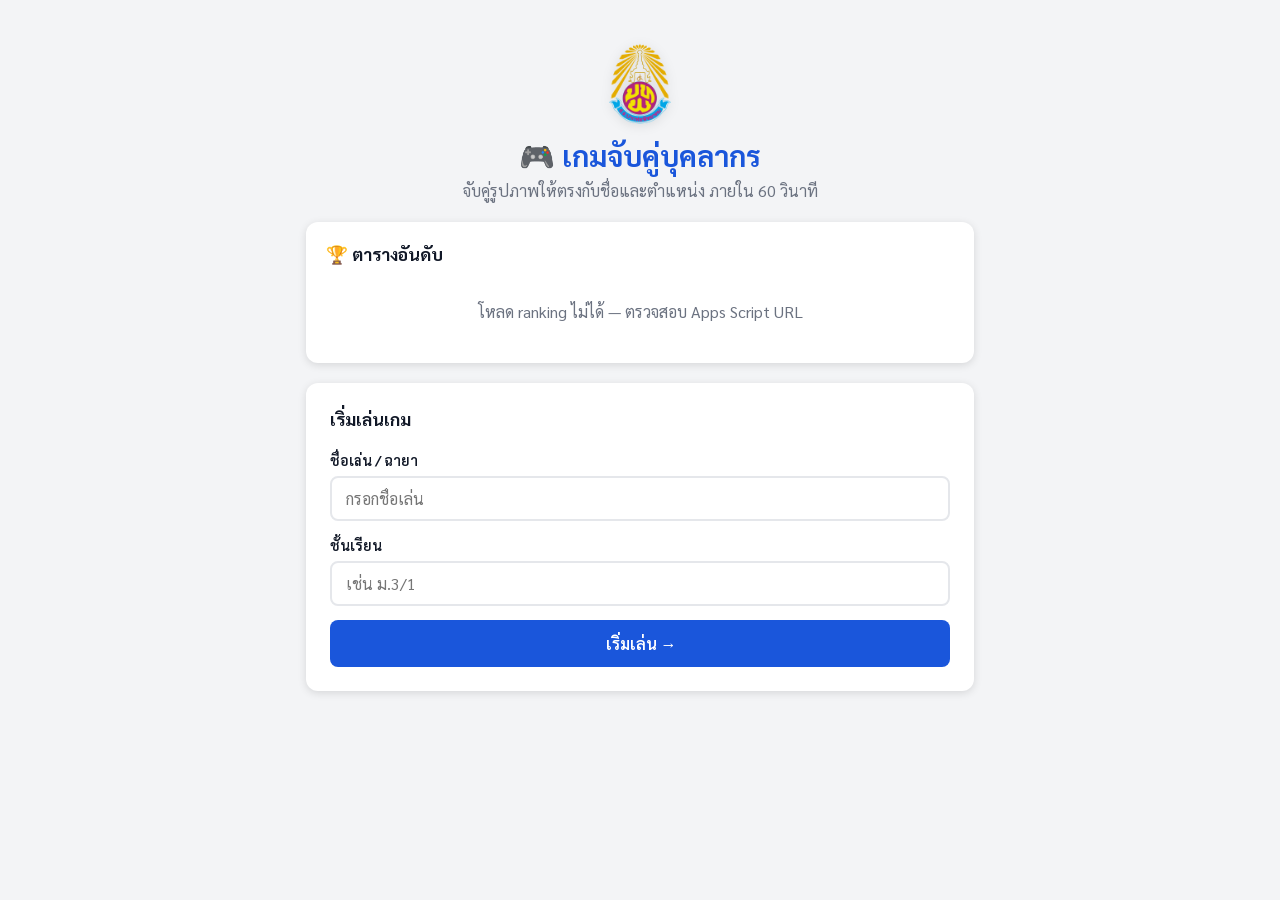
<file: index.html>
<!DOCTYPE html>
<html lang="th">
<head>
  <meta charset="UTF-8">
  <meta name="viewport" content="width=device-width, initial-scale=1.0">
  <title>เกมจับคู่บุคลากร</title>
  <link rel="preconnect" href="https://fonts.googleapis.com">
  <link href="https://fonts.googleapis.com/css2?family=Sarabun:wght@400;600;700&display=swap" rel="stylesheet">
  <link rel="stylesheet" href="style.css">
</head>
<body>
  <div class="page-wrapper">

    <header class="site-header">
      <img src="image/logo.gif" alt="โลโก้โรงเรียน" class="school-logo" width="80" height="80">
      <h1>🎮 เกมจับคู่บุคลากร</h1>
      <p>จับคู่รูปภาพให้ตรงกับชื่อและตำแหน่ง ภายใน 60 วินาที</p>
    </header>

    <!-- Ranking -->
    <section class="ranking-card">
      <h2>🏆 ตารางอันดับ</h2>
      <div id="rankingLoading" class="loading-text">กำลังโหลด...</div>
      <table id="rankingTable" class="ranking-table hidden">
        <thead>
          <tr>
            <th>อันดับ</th>
            <th>ชื่อ</th>
            <th>ชั้น</th>
            <th>คะแนน</th>
            <th>เวลา (วิ)</th>
          </tr>
        </thead>
        <tbody id="rankingBody"></tbody>
      </table>
      <p id="rankingEmpty" class="loading-text hidden">ยังไม่มีข้อมูล — เป็นคนแรกที่เล่นกัน!</p>
    </section>

    <!-- Register -->
    <section class="register-card">
      <h2>เริ่มเล่นเกม</h2>
      <form id="registerForm">
        <div class="form-group">
          <label for="playerName">ชื่อเล่น / ฉายา</label>
          <input type="text" id="playerName" placeholder="กรอกชื่อเล่น" required maxlength="30" autocomplete="off">
        </div>
        <div class="form-group">
          <label for="playerClass">ชั้นเรียน</label>
          <input type="text" id="playerClass" placeholder="เช่น ม.3/1" required maxlength="20" autocomplete="off">
        </div>
        <button type="submit" class="btn-primary">เริ่มเล่น →</button>
      </form>
    </section>

  </div>

  <script src="config.js"></script>
  <script src="index.js"></script>
</body>
</html>
</file>
<file: style.css>
:root {
  --primary: #1a56db;
  --primary-dark: #1341a8;
  --primary-light: #e8f0fe;
  --success: #0e9f6e;
  --error: #e02424;
  --warning: #ff5a1f;
  --text: #111827;
  --text-muted: #6b7280;
  --border: #e5e7eb;
  --bg: #f3f4f6;
  --white: #ffffff;
  --shadow: 0 2px 8px rgba(0,0,0,0.12);
  --radius: 12px;
}

* { box-sizing: border-box; margin: 0; padding: 0; }

body {
  font-family: 'Sarabun', system-ui, -apple-system, sans-serif;
  background: var(--bg);
  color: var(--text);
  font-size: 15px;
  line-height: 1.4;
}

/* ===== INDEX PAGE ===== */

.page-wrapper {
  max-width: 700px;
  margin: 0 auto;
  padding: 20px 16px 40px;
}

.site-header {
  text-align: center;
  padding: 24px 0 20px;
}

.school-logo {
  width: 80px;
  height: 80px;
  object-fit: contain;
  margin-bottom: 6px;
  filter: drop-shadow(0 2px 6px rgba(0,0,0,0.12));
}

.site-header h1 {
  font-size: 1.8rem;
  font-weight: 700;
  color: var(--primary);
}

.site-header p {
  color: var(--text-muted);
  margin-top: 4px;
}

/* Ranking */
.ranking-card {
  background: var(--white);
  border-radius: var(--radius);
  box-shadow: var(--shadow);
  padding: 20px;
  margin-bottom: 20px;
}

.ranking-card h2 {
  font-size: 1.1rem;
  font-weight: 700;
  margin-bottom: 14px;
  display: flex;
  align-items: center;
  gap: 6px;
}

.ranking-table {
  width: 100%;
  border-collapse: collapse;
  font-size: 0.9rem;
}

.ranking-table th {
  background: var(--primary-light);
  color: var(--primary);
  font-weight: 600;
  padding: 8px 10px;
  text-align: left;
}

.ranking-table th:nth-child(1),
.ranking-table td:nth-child(1) { text-align: center; width: 44px; }
.ranking-table th:nth-child(4),
.ranking-table td:nth-child(4),
.ranking-table th:nth-child(5),
.ranking-table td:nth-child(5) { text-align: center; }

.ranking-table td {
  padding: 8px 10px;
  border-bottom: 1px solid var(--border);
}

.ranking-table tr:last-child td { border-bottom: none; }

.ranking-table tr:nth-child(even) td { background: #f9fafb; }

.rank-badge {
  display: inline-block;
  width: 26px;
  height: 26px;
  border-radius: 50%;
  font-weight: 700;
  font-size: 0.8rem;
  line-height: 26px;
  text-align: center;
}

.rank-1 { background: #fbbf24; color: #92400e; }
.rank-2 { background: #9ca3af; color: var(--white); }
.rank-3 { background: #cd7c2e; color: var(--white); }

.score-pill {
  display: inline-block;
  background: var(--primary-light);
  color: var(--primary);
  border-radius: 20px;
  padding: 2px 10px;
  font-weight: 700;
  font-size: 0.85rem;
}

.loading-text {
  text-align: center;
  color: var(--text-muted);
  padding: 20px 0;
}

/* Register form */
.register-card {
  background: var(--white);
  border-radius: var(--radius);
  box-shadow: var(--shadow);
  padding: 24px;
}

.register-card h2 {
  font-size: 1.1rem;
  font-weight: 700;
  margin-bottom: 18px;
}

.form-group {
  margin-bottom: 14px;
}

.form-group label {
  display: block;
  font-weight: 600;
  margin-bottom: 6px;
  font-size: 0.9rem;
}

.form-group input {
  width: 100%;
  padding: 10px 14px;
  border: 2px solid var(--border);
  border-radius: 8px;
  font-size: 1rem;
  font-family: inherit;
  transition: border-color 0.2s;
  outline: none;
}

.form-group input:focus {
  border-color: var(--primary);
}

.btn-primary {
  display: block;
  width: 100%;
  padding: 13px;
  background: var(--primary);
  color: var(--white);
  border: none;
  border-radius: 8px;
  font-size: 1rem;
  font-family: inherit;
  font-weight: 600;
  cursor: pointer;
  margin-top: 8px;
  transition: background 0.2s, transform 0.1s;
}

.btn-primary:hover { background: var(--primary-dark); }
.btn-primary:active { transform: scale(0.98); }

/* ===== GAME PAGE ===== */

.game-page {
  display: flex;
  flex-direction: column;
  height: 100dvh;
  overflow: hidden;
  background: var(--bg);
}

/* School logo in game header */
.game-logo {
  width: 36px;
  height: 36px;
  object-fit: contain;
  flex-shrink: 0;
  filter: drop-shadow(0 1px 3px rgba(0,0,0,0.3));
}

/* Logo in result modal */
.modal-logo {
  width: 64px;
  height: 64px;
  object-fit: contain;
  margin-bottom: 4px;
}

/* Header */
.game-header {
  background: var(--primary);
  color: var(--white);
  padding: 10px 14px;
  display: flex;
  align-items: center;
  gap: 10px;
  flex-shrink: 0;
  box-shadow: 0 2px 6px rgba(0,0,0,0.2);
}

.player-name {
  flex: 1;
  font-weight: 600;
  font-size: 0.9rem;
  white-space: nowrap;
  overflow: hidden;
  text-overflow: ellipsis;
}

.timer-box {
  display: flex;
  flex-direction: column;
  align-items: center;
  background: rgba(255,255,255,0.15);
  border-radius: 8px;
  padding: 4px 12px;
  min-width: 70px;
}

.timer-label {
  font-size: 0.65rem;
  opacity: 0.8;
  letter-spacing: 0.05em;
  text-transform: uppercase;
}

.timer-value {
  font-size: 1.3rem;
  font-weight: 700;
  letter-spacing: 0.02em;
  font-variant-numeric: tabular-nums;
}

.timer-box.urgent { background: var(--error); animation: pulse 1s infinite; }

@keyframes pulse {
  0%, 100% { opacity: 1; }
  50% { opacity: 0.7; }
}

.score-box {
  display: flex;
  flex-direction: column;
  align-items: center;
  background: rgba(255,255,255,0.15);
  border-radius: 8px;
  padding: 4px 12px;
  min-width: 60px;
}

.score-label { font-size: 0.65rem; opacity: 0.8; letter-spacing: 0.05em; text-transform: uppercase; }
.score-value { font-size: 1.3rem; font-weight: 700; }

/* Score banner */
.score-banner {
  flex-shrink: 0;
  background: #fef9c3;
  border-bottom: 2px solid #fbbf24;
  padding: 7px 16px;
  text-align: center;
  font-weight: 600;
  font-size: 0.9rem;
  color: #78350f;
}

.score-banner.perfect {
  background: #d1fae5;
  border-color: #059669;
  color: #064e3b;
}

/* Game body: slots + tray */
.game-body {
  flex: 1;
  display: flex;
  flex-direction: column;
  overflow: hidden;
}

/* Slots area */
.slots-area {
  flex: 1;
  overflow-y: auto;
  padding: 10px 10px 0;
}

.slots-grid {
  display: flex;
  flex-direction: column;
  gap: 6px;
  padding-bottom: 10px;
}

.slot-card {
  background: var(--white);
  border-radius: 10px;
  border: 2px dashed var(--border);
  display: flex;
  align-items: center;
  gap: 10px;
  padding: 8px 10px;
  cursor: pointer;
  transition: border-color 0.2s, background 0.2s, transform 0.1s;
  min-height: 68px;
  user-select: none;
}

.slot-card:hover { border-color: var(--primary); }
.slot-card.drop-ready { border-color: var(--primary); background: var(--primary-light); }
.slot-card.correct { border-color: var(--success); background: #f0fdf4; border-style: solid; }
.slot-card.wrong { border-color: var(--error); background: #fef2f2; border-style: solid; }

.slot-photo-area {
  width: 50px;
  height: 62px;
  border-radius: 6px;
  background: var(--bg);
  border: 1px solid var(--border);
  overflow: hidden;
  flex-shrink: 0;
  display: flex;
  align-items: center;
  justify-content: center;
  font-size: 1.4rem;
}

.slot-photo-area img {
  width: 100%;
  height: 100%;
  object-fit: cover;
  object-position: top;
}

.slot-info { flex: 1; min-width: 0; }

.slot-name {
  font-weight: 700;
  font-size: 0.88rem;
  color: var(--text);
  line-height: 1.3;
}

.slot-position {
  font-size: 0.78rem;
  color: var(--text-muted);
  margin-top: 2px;
  line-height: 1.3;
}

.slot-result-icon {
  font-size: 1.4rem;
  flex-shrink: 0;
  display: none;
}

.slot-card.correct .slot-result-icon,
.slot-card.wrong .slot-result-icon { display: block; }

/* Photo tray (bottom, horizontal scroll) */
.photo-tray {
  flex-shrink: 0;
  background: #1e293b;
  border-top: 3px solid var(--primary);
  padding: 8px 8px 6px;
}

.tray-label {
  font-size: 0.7rem;
  color: #94a3b8;
  letter-spacing: 0.06em;
  text-transform: uppercase;
  margin-bottom: 6px;
  padding: 0 2px;
}

.photo-row {
  display: flex;
  gap: 6px;
  overflow-x: auto;
  padding-bottom: 4px;
  scrollbar-width: thin;
  scrollbar-color: #334155 transparent;
}

.photo-row::-webkit-scrollbar { height: 4px; }
.photo-row::-webkit-scrollbar-track { background: transparent; }
.photo-row::-webkit-scrollbar-thumb { background: #334155; border-radius: 2px; }

.photo-card {
  flex-shrink: 0;
  width: 58px;
  cursor: pointer;
  border-radius: 8px;
  overflow: hidden;
  border: 2.5px solid transparent;
  transition: border-color 0.15s, transform 0.15s, opacity 0.15s;
  background: #334155;
  position: relative;
}

.photo-card:hover { transform: translateY(-2px); }
.photo-card.selected { border-color: #facc15; transform: translateY(-3px); }
.photo-card.placed { opacity: 0.3; pointer-events: none; }

.photo-card img {
  width: 100%;
  height: 72px;
  object-fit: cover;
  object-position: top;
  display: block;
}

/* View button — mobile: absolute corner icon */
.view-btn {
  position: absolute;
  bottom: 4px;
  right: 4px;
  width: 26px;
  height: 26px;
  border-radius: 50%;
  background: rgba(0,0,0,0.6);
  border: 1.5px solid rgba(255,255,255,0.3);
  color: #fff;
  font-size: 13px;
  cursor: pointer;
  display: flex;
  align-items: center;
  justify-content: center;
  z-index: 2;
  padding: 0;
  line-height: 1;
}

.view-btn .view-text { display: none; }
.view-btn:hover { background: rgba(0,0,0,0.85); }

/* Submit bar */
.submit-bar {
  flex-shrink: 0;
  padding: 8px 12px;
  background: var(--white);
  border-top: 1px solid var(--border);
}

.btn-submit {
  width: 100%;
  padding: 12px;
  background: var(--success);
  color: var(--white);
  border: none;
  border-radius: 8px;
  font-size: 1rem;
  font-family: inherit;
  font-weight: 700;
  cursor: pointer;
  letter-spacing: 0.02em;
  transition: background 0.2s, transform 0.1s;
}

.btn-submit:hover { background: #057a55; }
.btn-submit:active { transform: scale(0.98); }
.btn-submit:disabled { background: #9ca3af; cursor: not-allowed; }

/* ===== MODAL ===== */

.modal-overlay {
  position: fixed;
  inset: 0;
  background: rgba(0,0,0,0.6);
  display: flex;
  align-items: center;
  justify-content: center;
  z-index: 100;
  padding: 16px;
  backdrop-filter: blur(3px);
}

.modal-overlay.hidden { display: none; }

.modal-box {
  background: var(--white);
  border-radius: 16px;
  padding: 28px 24px;
  max-width: 420px;
  width: 100%;
  text-align: center;
  box-shadow: 0 20px 60px rgba(0,0,0,0.3);
  animation: slideUp 0.25s ease;
  max-height: 92dvh;
  overflow-y: auto;
}

@keyframes slideUp {
  from { transform: translateY(30px); opacity: 0; }
  to { transform: translateY(0); opacity: 1; }
}

.modal-emoji { font-size: 2.5rem; margin-bottom: 4px; }

.modal-box h2 { font-size: 1.4rem; font-weight: 700; margin-bottom: 4px; }
.modal-box .subtitle { color: var(--text-muted); font-size: 0.9rem; margin-bottom: 20px; }

.big-score {
  font-size: 4rem;
  font-weight: 700;
  color: var(--primary);
  line-height: 1;
}

.score-of { font-size: 1rem; color: var(--text-muted); margin-bottom: 16px; }

.time-taken {
  display: inline-block;
  background: var(--primary-light);
  color: var(--primary);
  border-radius: 20px;
  padding: 4px 16px;
  font-weight: 600;
  font-size: 0.9rem;
  margin-bottom: 20px;
}

.check-detail {
  color: var(--text-muted);
  font-size: 0.95rem;
  margin-bottom: 22px;
  background: var(--bg);
  border-radius: 8px;
  padding: 8px 14px;
  display: inline-block;
}

.btn-continue {
  display: block;
  width: 100%;
  padding: 13px;
  background: var(--primary);
  color: var(--white);
  border: none;
  border-radius: 8px;
  font-size: 1.05rem;
  font-family: inherit;
  font-weight: 700;
  cursor: pointer;
  transition: background 0.2s, transform 0.1s;
}

.btn-continue:hover { background: var(--primary-dark); }
.btn-continue:active { transform: scale(0.98); }

.save-status {
  color: var(--text-muted);
  font-size: 0.85rem;
  margin-bottom: 16px;
  min-height: 20px;
}

.save-status.saved { color: var(--success); }
.save-status.error { color: var(--error); }

.btn-home {
  display: block;
  width: 100%;
  padding: 12px;
  background: var(--primary);
  color: var(--white);
  border: none;
  border-radius: 8px;
  font-size: 1rem;
  font-family: inherit;
  font-weight: 600;
  cursor: pointer;
  transition: background 0.2s;
}

.btn-home:hover { background: var(--primary-dark); }
.btn-home:disabled {
  background: #9ca3af;
  cursor: not-allowed;
  animation: pulse 1.2s infinite;
}

/* iPad / Desktop layout (768px+) */
@media (min-width: 768px) {
  body { font-size: 16px; }

  .game-header { padding: 12px 20px; gap: 16px; }
  .player-name { font-size: 1rem; }

  .timer-box, .score-box { padding: 6px 18px; min-width: 90px; }
  .timer-value, .score-value { font-size: 1.6rem; }
  .timer-label, .score-label { font-size: 0.7rem; }

  .game-body { flex-direction: row; }

  /* Photo tray becomes a left sidebar */
  .photo-tray {
    width: 240px;
    border-top: none;
    border-right: 3px solid var(--primary);
    padding: 14px 10px;
    order: -1;
    display: flex;
    flex-direction: column;
  }

  .tray-label { font-size: 0.72rem; margin-bottom: 10px; }

  .photo-row {
    flex-direction: column;
    overflow-x: visible;
    overflow-y: auto;
    flex: 1;
    padding-bottom: 0;
    gap: 6px;
    scrollbar-width: thin;
    scrollbar-color: #334155 transparent;
  }

  .photo-card {
    width: 100%;
    display: flex;
    align-items: center;
    gap: 10px;
    border-radius: 10px;
    padding: 6px 8px;
    min-height: 64px;
  }

  .photo-card img {
    width: 50px;
    height: 62px;
    flex-shrink: 0;
    border-radius: 6px;
  }

  .photo-card img {
    border-radius: 6px;
  }

  /* Desktop: ปุ่มดูรูป ใช้พื้นที่ว่างด้านขวา */
  .view-btn {
    position: static;
    width: auto;
    height: 32px;
    border-radius: 16px;
    padding: 0 12px;
    font-size: 0.8rem;
    background: rgba(255,255,255,0.1);
    border: 1px solid rgba(255,255,255,0.25);
    color: #cbd5e1;
    margin-left: auto;
    flex-shrink: 0;
  }

  .view-btn .view-icon { font-size: 0.85rem; }
  .view-btn .view-text { display: inline; font-size: 0.8rem; }

  /* Slots area — 2 columns grid */
  .slots-area { padding: 12px 16px 0; }

  .slots-grid {
    display: grid;
    grid-template-columns: 1fr 1fr;
    gap: 10px;
  }

  .slot-card {
    min-height: 90px;
    padding: 10px 12px;
    border-radius: 12px;
    gap: 12px;
  }

  .slot-photo-area {
    width: 60px;
    height: 74px;
    font-size: 1.8rem;
  }

  .slot-name { font-size: 0.92rem; }
  .slot-position { font-size: 0.82rem; }
  .slot-result-icon { font-size: 1.6rem; }

  /* Submit bar */
  .submit-bar { padding: 10px 16px; }
  .btn-submit { font-size: 1.05rem; padding: 14px; }
}

/* Large iPad / landscape (1024px+) — more breathing room */
@media (min-width: 1024px) {
  .photo-tray { width: 270px; }

  .photo-card { min-height: 72px; gap: 12px; }
  .photo-card img { width: 58px; height: 72px; }

  .slot-card { min-height: 100px; padding: 12px 14px; }
  .slot-photo-area { width: 68px; height: 84px; }
  .slot-name { font-size: 0.95rem; }
  .slot-position { font-size: 0.84rem; }
}

/* ===== HINT + SURRENDER CARDS (ทำเหมือน timer-box) ===== */
.hint-box, .surrender-box {
  display: flex;
  flex-direction: column;
  align-items: center;
  border-radius: 8px;
  padding: 4px 10px;
  min-width: 52px;
  cursor: pointer;
  transition: background 0.2s, transform 0.1s;
  flex-shrink: 0;
  user-select: none;
}

.hint-box {
  background: rgba(251,191,36,0.25);
  border: 1.5px solid rgba(251,191,36,0.45);
  opacity: 0.55;
}

.hint-box.active {
  background: rgba(251,191,36,0.45);
  border-color: rgba(251,191,36,0.85);
  opacity: 1;
  animation: hintInvite 1.2s ease-in-out infinite;
}

@keyframes hintInvite {
  0%, 100% { background: rgba(251,191,36,0.45); box-shadow: none; transform: scale(1); }
  50%       { background: rgba(251,191,36,0.75); box-shadow: 0 0 12px 3px rgba(251,191,36,0.5); transform: scale(1.06); }
}

.hint-box.active:hover {
  animation: none;
  background: rgba(251,191,36,0.65);
}

.hint-box.depleted {
  background: rgba(255,255,255,0.06);
  border-color: transparent;
  opacity: 0.25;
  cursor: not-allowed;
}

.surrender-box {
  background: rgba(239,68,68,0.2);
  border: 1.5px solid rgba(239,68,68,0.35);
}

.surrender-box:hover { background: rgba(239,68,68,0.38); transform: scale(1.03); }

.surrender-box.armed {
  background: #ef4444;
  border-color: #ef4444;
  animation: pulse 0.6s infinite;
}

.box-label {
  font-size: 0.6rem;
  opacity: 0.8;
  letter-spacing: 0.06em;
  text-transform: uppercase;
  color: white;
  white-space: nowrap;
}

.box-value {
  font-size: 1.25rem;
  font-weight: 700;
  color: white;
  line-height: 1.2;
}

/* ===== HINT GLOW on slots ===== */
@keyframes hintGlow {
  0%, 100% { box-shadow: 0 0 0 3px #fbbf24; border-color: #fbbf24; }
  50%       { box-shadow: 0 0 16px 4px #fbbf24aa; border-color: #f59e0b; }
}

.slot-card.hint-glow {
  border-style: solid !important;
  border-color: #fbbf24 !important;
  animation: hintGlow 0.9s ease-in-out infinite !important;
}

/* ===== RESULT RANKING in modal ===== */
.result-ranking {
  margin-top: 18px;
  text-align: left;
  border-top: 1px solid var(--border);
  padding-top: 14px;
}

.result-ranking-title {
  text-align: center;
  font-weight: 700;
  font-size: 0.95rem;
  margin-bottom: 10px;
  color: var(--text);
}

.result-ranking-table {
  width: 100%;
  border-collapse: collapse;
  font-size: 0.82rem;
}

.result-ranking-table th {
  background: var(--primary-light);
  color: var(--primary);
  font-weight: 600;
  padding: 6px 8px;
  text-align: left;
}

.result-ranking-table td {
  padding: 6px 8px;
  border-bottom: 1px solid var(--border);
}

.result-ranking-table tr.my-row td {
  background: #fef9c3;
  font-weight: 700;
}

.result-ranking-table tr:last-child td { border-bottom: none; }

@media (min-width: 768px) {
  .hint-box, .surrender-box { padding: 5px 14px; min-width: 64px; }
  .box-label { font-size: 0.65rem; }
  .box-value { font-size: 1.4rem; }
}

/* ===== PHOTO VIEW MODAL ===== */
.photo-view-box {
  background: #1e293b;
  border-radius: 16px;
  overflow: hidden;
  max-width: 420px;
  width: 92%;
  position: relative;
  box-shadow: 0 24px 80px rgba(0,0,0,0.6);
  animation: slideUp 0.2s ease;
}

.photo-view-box img {
  width: 100%;
  max-height: 65vh;
  object-fit: contain;
  object-position: top;
  display: block;
  background: #0f172a;
}

.photo-view-info {
  padding: 14px 18px 18px;
}

.photo-view-name {
  color: #f1f5f9;
  font-weight: 700;
  font-size: 1rem;
}

.photo-view-pos {
  color: #94a3b8;
  font-size: 0.85rem;
  margin-top: 4px;
  line-height: 1.4;
}

.photo-view-close {
  position: absolute;
  top: 10px;
  right: 10px;
  width: 32px;
  height: 32px;
  border-radius: 50%;
  background: rgba(0,0,0,0.5);
  border: none;
  color: #fff;
  font-size: 1rem;
  cursor: pointer;
  display: flex;
  align-items: center;
  justify-content: center;
  z-index: 1;
}

.photo-view-close:hover { background: rgba(0,0,0,0.8); }

.hidden { display: none !important; }
</file>
